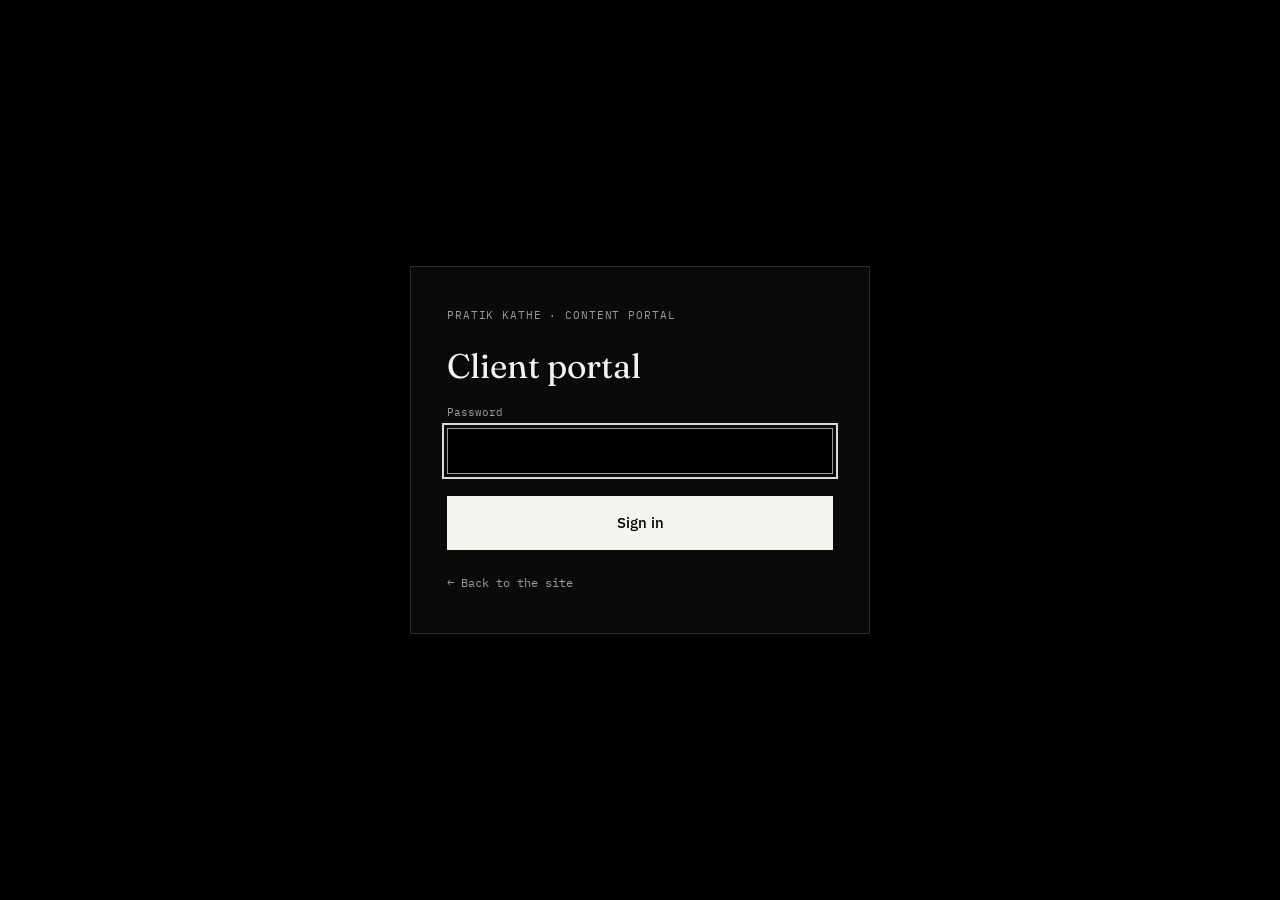
<file: admin.html>
<!doctype html>
<html lang="en">
<head>
<meta charset="utf-8">
<meta name="viewport" content="width=device-width, initial-scale=1">
<title>Client portal — Pratik Kathe</title>
<meta name="description" content="Content portal for the Pratik Kathe portfolio site — edit copy, sections and case studies.">
<meta name="robots" content="noindex">
<link rel="icon" href="assets/img/favicon.svg" type="image/svg+xml">
<link rel="preconnect" href="https://fonts.googleapis.com">
<link rel="preconnect" href="https://fonts.gstatic.com" crossorigin>
<link href="https://fonts.googleapis.com/css2?family=Fraunces:opsz,wght@9..144,400;9..144,600&family=IBM+Plex+Mono:wght@400;500&family=IBM+Plex+Sans:wght@400;500&display=swap" rel="stylesheet">
<link rel="stylesheet" href="assets/css/style.css">
<link rel="stylesheet" href="assets/css/admin.css">
</head>
<body class="adm-body">
  <a class="skip-link" href="#main-content">Skip to content</a>

  <!-- ================= LOGIN GATE =================
       <main> here (not a div) so the logged-out gate still exposes a main
       landmark; admin.js hides one view while the other is shown, so only
       one <main> is ever visible (valid HTML). -->
  <main class="adm-login" id="login-view">
    <form class="adm-login__card" id="login-form" autocomplete="off">
      <p class="adm-kicker">PRATIK KATHE · CONTENT PORTAL</p>
      <h1 class="adm-login__title">Client portal</h1>
      <label class="adm-f">
        <span>Password</span>
        <input type="password" id="login-pw" autofocus autocomplete="current-password" aria-describedby="login-err">
      </label>
      <button class="btn btn--solid adm-login__btn" type="submit">Sign in</button>
      <p class="adm-err" id="login-err" role="alert" hidden></p>
      <a class="adm-back" href="index.html">← Back to the site</a>
    </form>
    <script>
      /* Fallback login handler — survives even if assets/js/admin.js fails to
         load or throws. admin.js marks the form data-live="1" when it attaches
         its own handler; until then (or forever, if admin.js never runs) this
         one drives the gate so a click can never silently do a native reload. */
      (function () {
        var form = document.getElementById("login-form");
        if (!form) return;
        function show(m) {
          var e = document.getElementById("login-err");
          if (e) { e.textContent = m; e.hidden = false; }
        }
        form.addEventListener("submit", function (ev) {
          if (form.getAttribute("data-live") === "1") return; // admin.js owns it
          ev.preventDefault();
          try {
            var s = window.Portfolio && window.Portfolio.Store;
            if (!s || typeof s.login !== "function") {
              show("Portal scripts didn't load — hard-refresh this tab (Cmd+Shift+R).");
              return;
            }
            var fbtn = form.querySelector('button[type="submit"]');
            if (fbtn) { fbtn.disabled = true; fbtn.textContent = "Checking…"; }
            function fsettle() {
              if (fbtn) { fbtn.disabled = false; fbtn.textContent = "Sign in"; }
            }
            s.login(document.getElementById("login-pw").value).then(function (ok) {
              fsettle();
              if (ok) {
                if (window.__admShowApp) window.__admShowApp();
                else location.reload();
              } else show("Wrong password.");
            }).catch(function (e2) {
              fsettle();
              show((e2 && e2.message) || "Login failed.");
            });
          } catch (e3) { show("Login error: " + (e3 && e3.message)); }
        });
      })();
    </script>
  </main>

  <!-- ================= APP ================= -->
  <div class="adm-app" id="app-view" hidden>
    <header class="adm-top">
      <a class="adm-top__brand" href="index.html">← View site</a>
      <div class="adm-tabs" id="tabs" role="tablist" aria-label="Portal sections">
        <button type="button" class="adm-tab is-on" id="tab-studies" role="tab" aria-selected="true" aria-controls="pane-studies" data-tab="studies">Case studies</button>
        <button type="button" class="adm-tab" id="tab-site" role="tab" aria-selected="false" aria-controls="pane-site" data-tab="site" tabindex="-1">Site</button>
        <button type="button" class="adm-tab" id="tab-settings" role="tab" aria-selected="false" aria-controls="pane-settings" data-tab="settings" tabindex="-1">Settings</button>
      </div>
      <button type="button" class="adm-ghost" id="logout-btn">Log out</button>
    </header>

    <main class="adm-main" id="main-content" tabindex="-1">
      <h1 class="sr-only">Content portal</h1>

      <!-- ---- Case studies ---- -->
      <section class="adm-pane" id="pane-studies" role="tabpanel" aria-labelledby="tab-studies" tabindex="0">
        <div class="adm-pane__bar">
          <div>
            <h2 class="adm-h">Case studies</h2>
            <p class="adm-sub">Add, edit, duplicate, reorder or delete. Order drives the card list and the “Next: …” link.</p>
          </div>
          <button type="button" class="btn btn--solid btn--sm" id="add-study">+ New case study</button>
        </div>
        <div class="adm-study-list" id="study-list"></div>
        <div class="adm-editor" id="study-editor" hidden></div>
      </section>

      <!-- ---- Site ---- -->
      <section class="adm-pane" id="pane-site" role="tabpanel" aria-labelledby="tab-site" tabindex="0" hidden>
        <div class="adm-pane__bar">
          <div>
            <h2 class="adm-h">Site content</h2>
            <p class="adm-sub">Hero, stats, about, skills, experience, education, hobby and contact — every word on the home and work pages.</p>
          </div>
        </div>
        <div class="adm-editor" id="site-editor"></div>
      </section>

      <!-- ---- Settings ---- -->
      <section class="adm-pane" id="pane-settings" role="tabpanel" aria-labelledby="tab-settings" tabindex="0" hidden>
        <div class="adm-pane__bar">
          <div>
            <h2 class="adm-h">Settings</h2>
            <p class="adm-sub">Export a backup, import one, reset to the original content, or change the password.</p>
          </div>
        </div>

        <div class="adm-grid-2">
          <div class="adm-card">
            <h3 class="adm-card__h">Export</h3>
            <p class="adm-sub">Download the whole site content as JSON, or copy it.</p>
            <textarea class="adm-mono adm-export" id="export-out" readonly rows="8" aria-label="Site content as JSON"></textarea>
            <div class="adm-row">
              <button type="button" class="btn btn--solid btn--sm" id="export-download">Download .json</button>
              <button type="button" class="btn btn--outline btn--sm" id="export-copy">Copy</button>
            </div>
          </div>

          <div class="adm-card">
            <h3 class="adm-card__h">Import</h3>
            <p class="adm-sub">Replaces all current content in this browser.</p>
            <label class="adm-f">
              <span>JSON file</span>
              <input type="file" id="import-file" accept=".json,application/json">
            </label>
            <label class="adm-f">
              <span>…or paste JSON</span>
              <textarea class="adm-mono" id="import-text" rows="5" placeholder='{"version":1, …}'></textarea>
            </label>
            <div class="adm-row">
              <button type="button" class="btn btn--solid btn--sm" id="import-btn">Import</button>
              <button type="button" class="btn btn--outline btn--sm" id="reset-btn">Reset to original</button>
            </div>
            <p class="adm-msg" id="settings-msg" role="status" hidden></p>
          </div>

          <div class="adm-card">
            <h3 class="adm-card__h">Change password</h3>
            <p class="adm-sub">Stored as a salted PBKDF2-SHA256 hash (600k iterations) in this browser.</p>
            <label class="adm-f"><span>Current password</span><input type="password" id="pw-old" autocomplete="current-password"></label>
            <label class="adm-f"><span>New password</span><input type="password" id="pw-new" autocomplete="new-password"></label>
            <label class="adm-f"><span>Repeat new password</span><input type="password" id="pw-new2" autocomplete="new-password"></label>
            <div class="adm-row">
              <button type="button" class="btn btn--solid btn--sm" id="pw-btn">Update password</button>
            </div>
            <p class="adm-msg" id="pw-msg" role="status" hidden></p>
          </div>
        </div>
      </section>

    </main>
  </div>

  <div class="adm-toast" id="toast" role="status" hidden></div>

  <script src="assets/js/seed.js"></script>
  <script src="assets/js/store.js"></script>
  <script src="assets/js/ui.js"></script>
  <script src="assets/js/admin.js"></script>
</body>
</html>
</file>
<file: assets/css/style.css>
/* ==========================================================================
   Pratik Kathe — Portfolio
   Design system + page styles
   1.  Tokens
   2.  Reset & base
   3.  Utilities & shared components
   4.  Navigation
   5.  Home: hero / stats / about / work / skills / experience / education
   6.  Home: hobby / contact footer
   7.  Work page
   8.  Case study template
   9.  Motion & parallax hooks
   10. Responsive
   ========================================================================== */

/* ---------- 1. Tokens ---------------------------------------------------- */
:root {
  --bg: #000000;
  --panel: #0a0a0a;
  --frame: #050505;

  --fg: #f4f3ef;
  --body: #c9c8c2;
  --body-2: #d6d5d0;
  --muted: #9e9d97;
  --dim: #9c9b95;
  --dimmer: #9c9b95;

  --line: rgba(255, 255, 255, 0.1);
  --line-2: rgba(255, 255, 255, 0.15);
  --line-3: rgba(255, 255, 255, 0.2);
  --line-4: rgba(255, 255, 255, 0.4);

  --wash: rgba(255, 255, 255, 0.035);
  --wash-2: rgba(255, 255, 255, 0.08);

  --solid: #f4f3ef;
  --solid-hover: #dcdbd6;
  --on-solid: #000000;

  --font-serif: "Fraunces", Georgia, serif;
  --font-sans: "IBM Plex Sans", -apple-system, BlinkMacSystemFont, "Segoe UI", sans-serif;
  --font-mono: "IBM Plex Mono", ui-monospace, "SFMono-Regular", monospace;

  --max: 1160px;
  --max-copy: 900px;
  --max-solution: 1100px;
  --pad-x: clamp(20px, 5vw, 40px);

  --ease: cubic-bezier(0.22, 1, 0.36, 1);
  --t-fast: 0.18s;
  --t-slow: 0.6s;
}

/* ---------- 2. Reset & base --------------------------------------------- */
*,
*::before,
*::after { box-sizing: border-box; min-width: 0; }

html { scroll-padding-top: 96px; -webkit-text-size-adjust: 100%; }
@media (prefers-reduced-motion: no-preference) {
  html { scroll-behavior: smooth; }
}

body {
  margin: 0;
  background: var(--bg);
  color: var(--fg);
  font-family: var(--font-sans);
  font-size: 16px;
  line-height: 1.5;
  overflow-x: hidden;
  -webkit-font-smoothing: antialiased;
  -moz-osx-font-smoothing: grayscale;
}

h1, h2, h3, h4 { font-family: var(--font-serif); font-weight: 400; margin: 0; }
p { margin: 0; }
ul, ol { margin: 0; padding: 0; list-style: none; }
img, svg { max-width: 100%; }
img { display: block; }
button { font: inherit; color: inherit; background: none; border: 0; cursor: pointer; }
input, select, textarea { font-family: inherit; font-size: inherit; color: inherit; }

a { color: var(--fg); text-decoration: none; }
a:hover, a:focus-visible { color: var(--muted); text-decoration: underline; text-underline-offset: 4px; }
a:focus-visible, button:focus-visible { outline: 2px solid var(--fg); outline-offset: 3px; }

::selection { background: var(--fg); color: #000; }

[id] { scroll-margin-top: 96px; }

.site { min-height: 100vh; display: flex; flex-direction: column; width: 100%; }

/* Skip link — jumps into view on focus */
.skip-link {
  position: absolute; left: -9999px; top: 0; z-index: 100;
  background: var(--fg); color: var(--on-solid);
  padding: 14px 22px; font-size: 14px; font-weight: 500;
}
.skip-link:focus { left: 16px; top: 16px; }
.skip-link:hover { color: var(--on-solid); text-decoration: none; }

/* ---------- 3. Shared components --------------------------------------- */
.shell { width: 100%; max-width: var(--max); margin: 0 auto; }
.shell--copy { max-width: var(--max-copy); }
.shell--solution { max-width: var(--max-solution); }

.section { width: 100%; padding: clamp(60px, 9vw, 120px) var(--pad-x); border-bottom: 1px solid var(--line); }
.section--tight { padding: clamp(50px, 7.5vw, 100px) var(--pad-x); }
.section--first { border-top: none; }
.section--last { border-bottom: 0; }

.label {
  font-family: var(--font-mono);
  font-size: 12px;
  letter-spacing: 0.04em;
  color: var(--dim);
  margin-bottom: 20px;
}
.label--spaced { margin-bottom: 12px; }

.h2 { font-size: clamp(22px, 2.6vw, 42px); }
.h2--sm { font-size: clamp(18px, 1.74vw, 28px); }
.h2--md { font-size: clamp(18px, 1.98vw, 32px); }

.mono { font-family: var(--font-mono); }

/* Buttons */
.btn {
  display: inline-flex; align-items: center; gap: 10px;
  padding: 16px 28px; font-size: 15px; white-space: nowrap;
  transition: background-color var(--t-fast) ease, border-color var(--t-fast) ease,
              color var(--t-fast) ease, transform var(--t-fast) ease;
}
.btn--solid { background: var(--solid); color: var(--on-solid); font-weight: 500; }
.btn--solid:hover, .btn--solid:focus-visible { background: var(--solid-hover); color: var(--on-solid); text-decoration: underline; }
.btn--outline { border: 1px solid var(--line-4); color: var(--fg); }
.btn--outline:hover, .btn--outline:focus-visible {
  background: var(--wash-2); border-color: rgba(255, 255, 255, 0.7); color: var(--fg); text-decoration: underline;
}
.btn--sm { padding: 13px 20px; font-size: 14px; }
.btn--nav { padding: 10px 18px; font-size: 13px; font-family: var(--font-mono); }

/* Arrow motion on hover */
.cta-arrow { display: inline-block; transition: transform 0.2s ease; }
a:hover .cta-arrow, a:focus-visible .cta-arrow { transform: translateX(3px); }
.cta-arrow--left, .cta-arrow--down { display: inline-block; transition: transform 0.2s ease; }
a:hover .cta-arrow--left, a:focus-visible .cta-arrow--left { transform: translateX(-3px); }
a:hover .cta-arrow--down, a:focus-visible .cta-arrow--down { transform: translateY(3px); }
.cta-arrow--ext { display: inline-block; transition: transform 0.2s ease; }
a:hover .cta-arrow--ext, a:focus-visible .cta-arrow--ext { transform: translate(3px, -3px); }

/* Chip / meta tags */
.chip {
  display: inline-block;
  font-family: var(--font-mono); font-size: 12px; color: var(--dim);
  border: 1px solid var(--line-3); padding: 5px 10px;
}
.meta-text { font-family: var(--font-mono); font-size: 12px; color: var(--dim); }

/* Definition grid (about details, case meta) */
.meta-grid { display: grid; grid-template-columns: repeat(auto-fit, minmax(150px, 1fr)); gap: 24px; }
.meta-grid__label { font-family: var(--font-mono); font-size: 12px; color: var(--dim); margin-bottom: 8px; }
.meta-grid__value { font-size: 15px; }

/* ---------- 4. Navigation ------------------------------------------------ */
.site-header {
  position: sticky; top: 0; z-index: 20; width: 100%;
  background: rgba(0, 0, 0, 0.88);
  backdrop-filter: blur(10px);
  -webkit-backdrop-filter: blur(10px);
  border-bottom: 1px solid var(--line);
}
.site-nav {
  max-width: var(--max); margin: 0 auto;
  padding: 22px var(--pad-x);
  display: flex; flex-wrap: wrap; row-gap: 10px; align-items: center; justify-content: space-between;
}
/* Brand mark: quiet-luxury treatment — minimal sans, uppercase,
   wide tracking, optical indent to balance the trailing letter-space. */
.site-nav__brand {
  font-family: var(--font-sans); font-style: normal;
  font-weight: 400;
  text-transform: uppercase;
  font-size: clamp(13.5px, 1.05vw, 15.5px);
  letter-spacing: 0.28em;
  text-indent: 0.28em;
  color: var(--fg);
}
.site-nav__brand:hover { color: var(--fg); text-decoration: none; }
.site-nav__brand:active { color: var(--body); }
.site-nav__links { display: flex; flex-wrap: wrap; row-gap: 8px; gap: 24px; align-items: center; font-family: var(--font-mono); font-size: 13px; color: var(--muted); }
.site-nav__link { color: inherit; padding: 10px 6px; transition: color var(--t-fast) ease; }
.site-nav__link:hover { color: var(--fg); }
.site-nav__link[aria-current="page"] { color: var(--fg); text-decoration: underline; text-underline-offset: 4px; }
.site-nav__link--btn { color: var(--fg); border: 1px solid var(--line-4); padding: 10px 18px; }

/* ---------- 5. Home ------------------------------------------------------ */
.hero { position: relative; overflow: hidden; width: 100%; padding: clamp(36px, 5vw, 72px) var(--pad-x) clamp(50px, 7.5vw, 100px); border-bottom: 1px solid var(--line); }
.hero__inner { position: relative; }
.hero__deco { position: absolute; top: 0; right: 0; width: 50%; height: 100%; overflow: hidden; pointer-events: none; }
.hero__deco img { width: 100%; height: 100%; object-fit: cover; object-position: center; }
.hero__eyebrow { font-family: var(--font-mono); font-size: 13px; color: var(--muted); letter-spacing: 0.02em; margin-bottom: 28px; }
.hero__title { font-size: clamp(36px, 7.5vw, 96px); line-height: 1.05; letter-spacing: -0.02em; max-width: 900px; }
.hero__subtitle { max-width: 640px; margin-top: 36px; font-size: 19px; line-height: 1.6; color: var(--body); }
.hero__actions { display: flex; gap: 16px; margin-top: 48px; flex-wrap: wrap; }

/* Credibility strip */
.stats { width: 100%; border-bottom: 1px solid var(--line); }
.stats__grid { max-width: var(--max); margin: 0 auto; padding: 36px var(--pad-x); display: grid; grid-template-columns: repeat(auto-fit, minmax(150px, 1fr)); gap: 24px; }
.stats__value { font-family: var(--font-serif); font-size: clamp(18px, 2.11vw, 34px); }
.stats__label { font-size: 13px; color: var(--muted); margin-top: 6px; }

/* About */
.about__grid { display: grid; grid-template-columns: 420px 1fr; gap: 80px; align-items: start; }
.about__frame { padding: 18px; border: 1px solid var(--line-2); background: var(--frame); overflow: hidden; }
.about__photo { width: 100%; aspect-ratio: 0.74; height: auto; object-fit: cover; object-position: center; filter: grayscale(1) contrast(1.08); }
.about__heading { margin-bottom: 32px; }
.about__copy { font-size: 18px; line-height: 1.75; color: var(--body-2); max-width: 620px; }
.about__copy + .about__copy { margin-top: 20px; }
.about__details { margin-top: 44px; padding-top: 28px; border-top: 1px solid var(--line); max-width: 620px; display: grid; grid-template-columns: repeat(auto-fit, minmax(220px, 1fr)); gap: 20px; }

/* Section header with side CTA */
.section-head { display: flex; justify-content: space-between; align-items: flex-end; gap: 24px; flex-wrap: wrap; margin-bottom: 64px; }
.section-head__text { max-width: 620px; }
.section-head__heading { margin-bottom: 20px; }
.section-head__intro { font-size: 17px; line-height: 1.7; color: var(--body); }

/* Case study list (shared by home + work) */
.card-list { display: flex; flex-direction: column; gap: 1px; background: var(--line); border-top: 1px solid var(--line); border-bottom: 1px solid var(--line); }
.card { background: var(--bg); }
.card__link { display: block; padding: 48px 8px; transition: background-color var(--t-fast) ease, transform var(--t-fast) ease; }
.card__link:hover, .card__link:focus-visible { background: var(--wash); color: var(--fg); text-decoration: none; transform: translateY(-3px); }
.card__head { display: grid; grid-template-columns: 1fr auto; gap: 24px; align-items: start; }
.card__meta { display: flex; gap: 16px; align-items: center; flex-wrap: wrap; margin-bottom: 18px; }
.card__title { font-size: clamp(18px, 1.86vw, 30px); line-height: 1.25; max-width: 720px; margin-bottom: 14px; }
.card__by { font-size: 15px; color: var(--dim); margin-bottom: 10px; }
.card__blurb { font-size: 17px; line-height: 1.6; color: var(--body); max-width: 640px; }
.card__cta { display: flex; align-items: center; gap: 10px; margin-top: 4px; border: 1px solid var(--line-4); padding: 13px 20px; font-size: 14px; white-space: nowrap; transition: background-color var(--t-fast) ease, border-color var(--t-fast) ease; }
.card__link:hover .card__cta, .card__link:focus-visible .card__cta { background: var(--wash-2); border-color: rgba(255, 255, 255, 0.7); text-decoration: underline; text-underline-offset: 4px; }

/* Skills */
.skills__grid { display: grid; grid-template-columns: repeat(auto-fit, minmax(150px, 1fr)); gap: 40px; }
.skills__group-title { font-family: var(--font-mono); font-size: 12px; font-weight: 500; color: var(--dim); margin-bottom: 20px; }
.skills__list { display: flex; flex-direction: column; gap: 12px; font-size: 15px; color: var(--body-2); }

/* Experience */
.exp__list { display: flex; flex-direction: column; }
.exp__item { display: grid; grid-template-columns: 200px 1fr; gap: 40px; padding: 28px 0; border-top: 1px solid var(--line); }
.exp__item:last-child { border-bottom: 1px solid var(--line); }
.exp__period { font-family: var(--font-mono); font-size: 13px; color: var(--dim); }
.exp__role { font-size: 19px; }
.exp__org { font-size: 15px; color: var(--muted); margin-top: 4px; }

/* Education + certifications */
.resume__grid { display: grid; grid-template-columns: 1fr 1fr; gap: 80px; }
.resume__list { display: flex; flex-direction: column; gap: 28px; }
.resume__item-line1 { font-size: 16px; }
.resume__item-line2 { font-size: 14px; color: var(--muted); margin-top: 6px; }
.resume__item-line3 { font-family: var(--font-mono); font-size: 12px; color: var(--dim); margin-top: 6px; }

/* ---------- 6. Hobby + contact footer ----------------------------------- */
/* Home section rhythm — mirrors the original artboard's per-section spacing */
.section-title { margin-bottom: 56px; }
.section--work { padding-bottom: clamp(30px, 4.5vw, 60px); border-bottom: 0; }
.section--work .section-head__heading { margin-bottom: 20px; }
.resume__heading { margin-bottom: 32px; }

.hobby__grid { display: grid; grid-template-columns: minmax(0, 1.15fr) minmax(0, 1fr); gap: 56px; align-items: center; }
.hobby__heading { font-size: clamp(20px, 2.36vw, 38px); line-height: 1.2; margin-bottom: 20px; max-width: 480px; }
.hobby__body { font-size: 17px; line-height: 1.75; color: var(--body); max-width: 480px; }
.hobby__media { width: 100%; aspect-ratio: 16 / 10; display: flex; align-items: center; justify-content: center; overflow: hidden; }
.hobby__photo { width: 100%; height: 100%; object-fit: contain; object-position: center; filter: grayscale(1) contrast(1.08); }

.contact { width: 100%; margin-top: auto; padding: clamp(60px, 9vw, 120px) var(--pad-x) clamp(30px, 4.5vw, 60px); border-top: 1px solid var(--line); }
.contact__heading { font-size: clamp(27px, 3.22vw, 52px); line-height: 1.15; max-width: 700px; }
.contact__text { font-size: 16px; color: var(--muted); margin-top: 20px; max-width: 560px; }
.contact__actions { display: flex; gap: 16px; margin-top: 32px; flex-wrap: wrap; }
.contact__bottom { display: flex; justify-content: space-between; align-items: center; gap: 12px; flex-wrap: wrap; margin-top: 100px; padding-top: 28px; border-top: 1px solid var(--line); font-family: var(--font-mono); font-size: 12px; color: var(--dim); }
.contact__bottom a { color: var(--dim); padding: 10px 6px; display: inline-block; }
.contact__bottom a:hover { color: var(--fg); }

/* ---------- 7. Work page ------------------------------------------------- */
.page-head { width: 100%; padding: clamp(50px, 7.5vw, 100px) var(--pad-x) clamp(35px, 5.25vw, 70px); border-bottom: 1px solid var(--line); }
.page-head__back { display: inline-flex; align-items: center; gap: 10px; font-family: var(--font-mono); font-size: 13px; color: var(--muted); padding: 8px 6px; margin-bottom: 32px; }
.page-head__title { font-size: clamp(33px, 3.97vw, 64px); line-height: 1.08; letter-spacing: -0.01em; max-width: 780px; }
.page-head__intro { max-width: 640px; margin-top: 24px; font-size: 18px; line-height: 1.65; color: var(--body); }

.work-list-section { width: 100%; padding: clamp(30px, 4.5vw, 60px) var(--pad-x) clamp(60px, 9vw, 120px); }

.site-footer-bar { width: 100%; margin-top: auto; padding: clamp(30px, 4.5vw, 60px) var(--pad-x); border-top: 1px solid var(--line); }
.site-footer-bar__inner { max-width: var(--max); margin: 0 auto; display: flex; justify-content: space-between; align-items: center; gap: 16px; flex-wrap: wrap; font-family: var(--font-mono); font-size: 12px; color: var(--dim); }
.site-footer-bar__inner a { color: var(--dim); padding: 10px 6px; display: inline-block; }
.site-footer-bar__inner a:hover { color: var(--fg); }

/* ---------- 8. Case study template -------------------------------------- */
.cs-hero { width: 100%; padding: clamp(50px, 7.5vw, 100px) var(--pad-x) clamp(30px, 4.5vw, 60px); border-bottom: 1px solid var(--line); }
.cs-hero__meta { display: flex; gap: 16px; align-items: center; flex-wrap: wrap; margin-bottom: 28px; }
.cs-hero__title { font-size: clamp(29px, 3.47vw, 56px); line-height: 1.12; letter-spacing: -0.01em; }
.cs-hero__summary { max-width: 680px; margin-top: 28px; font-size: 19px; line-height: 1.65; color: var(--body); }

.cs-meta { width: 100%; padding: clamp(20px, 5vw, 40px) var(--pad-x); border-bottom: 1px solid var(--line); }

.cs-outcomes { width: 100%; padding: clamp(30px, 4.5vw, 60px) var(--pad-x); border-bottom: 1px solid var(--line); }
.cs-outcomes__heading { font-family: var(--font-mono); font-size: 15px; font-weight: 500; color: var(--dim); margin-bottom: 28px; }
.cs-outcomes__grid { display: grid; grid-template-columns: repeat(auto-fit, minmax(240px, 1fr)); gap: 32px; }
.cs-outcomes__item { border-left: 1px solid var(--line-3); padding-left: 20px; }
.cs-outcomes__value { font-family: var(--font-serif); font-size: clamp(21px, 2.48vw, 40px); }
.cs-outcomes__label { font-size: 14px; color: var(--muted); margin-top: 8px; }
.cs-outcomes__note { font-family: var(--font-serif); font-style: italic; font-size: 15px; color: var(--dim); margin-top: 32px; }

/* "It's live" — case-study.js liveSection(). The one section a reader can act
   on instead of only read, so it panels itself off from the plain copy either
   side of it. Square-cornered, like the rest of the site; the dot is
   decorative (the words carry it) and it never animates, so it can't pull
   focus or mask a change of state. */
.cs-live { width: 100%; padding: clamp(30px, 4.5vw, 60px) var(--pad-x); border-bottom: 1px solid var(--line); }
.cs-live__panel { background: var(--panel); border: 1px solid var(--line-2); padding: clamp(26px, 3.4vw, 40px); }
.cs-live__label { display: flex; align-items: center; gap: 10px; margin-bottom: 16px; }
.cs-live__dot { width: 8px; height: 8px; flex: none; background: var(--fg); }
.cs-live__heading { font-size: clamp(18px, 1.49vw, 24px); line-height: 1.55; max-width: 720px; }
.cs-live__body { font-size: 17px; line-height: 1.75; color: var(--body); max-width: 660px; margin-top: 20px; }
.cs-live__links { display: flex; flex-wrap: wrap; gap: 14px 28px; margin: 28px 0 0; padding: 0; list-style: none; }
.cs-live__link { display: flex; flex-wrap: wrap; align-items: baseline; gap: 12px; }
.cs-live__note { font-family: var(--font-mono); font-size: 12px; letter-spacing: 0.04em; color: var(--muted); }

.cs-context { width: 100%; padding: clamp(45px, 6.75vw, 90px) var(--pad-x); }
.cs-context__heading { font-size: clamp(18px, 1.49vw, 24px); line-height: 1.55; max-width: 760px; }
.cs-context__body { font-size: 17px; line-height: 1.75; color: var(--body); max-width: 640px; margin-top: 28px; }
.cs-context--flush { padding-top: 0; }
.cs-context__body--bare { margin-top: 0; max-width: 640px; }

/* Feature walkthrough row — copy on one side, portrait panel screenshot on the
   other. case-study.js featureSection() pairs a `text` block with the .cs-panel
   screenshot that immediately follows it, so a feature is one row instead of a
   text section stacked on an image section. Rows alternate sides
   (.cs-feature--flip) so the walkthrough zig-zags rather than tracking one
   column. Falls back to the stacked flow below 840px, where the copy column
   would get too narrow to read. */
.cs-feature__grid {
  display: grid;
  grid-template-columns: minmax(0, 1fr) minmax(0, 360px);
  gap: clamp(24px, 3.5vw, 56px);
  /* Centred, not top-aligned: the screenshot is always taller than its caption
     block, so top-aligning left a ~420px void under the copy on every row. */
  align-items: center;
}
.cs-feature__copy,
.cs-feature__media { min-width: 0; }
/* 360px keeps the panel legible without dominating the row. On a flipped row
   the media is pulled onto the first track, so the column widths swap with it
   and the copy keeps the flexible measure. */
.cs-feature--flip .cs-feature__grid {
  grid-template-columns: minmax(0, 360px) minmax(0, 1fr);
}
.cs-feature--flip .cs-feature__media { order: -1; }
/* A plain `image` block is a wide landscape shot (a 2880px DevTools pane, a
   3200px diagram), not a portrait panel, so it takes the wide track. The old
   fixed 560px capped a 1440px screenshot at ~0.175x no matter how wide the
   window got; the track is a share of the row instead, so the screenshot grows
   with the viewport (up to 800px). The 60% share stops short of crowding the
   copy, and the 300px floor on the copy column binds only on narrow shells —
   it gives up a little image width there (436px instead of 460px) so body text
   never drops below ~35 characters a line. Neither is active on a wide
   viewport, where a 1160px shell resolves to a 696px screenshot beside a
   414px measure. */
.cs-feature--wide .cs-feature__grid {
  grid-template-columns: minmax(300px, 1fr) minmax(0, min(60%, 800px));
}
.cs-feature--wide.cs-feature--flip .cs-feature__grid {
  grid-template-columns: minmax(0, min(60%, 800px)) minmax(300px, 1fr);
}
/* Both selectors are listed: .cs-feature--flip .cs-feature__grid is more
   specific than .cs-feature__grid, so it would otherwise win inside the query
   and leave flipped rows in two columns at 400px. The --wide pair is listed
   again for the same reason — it is more specific than both. */
@media (max-width: 840px) {
  .cs-feature__grid,
  .cs-feature--flip .cs-feature__grid,
  .cs-feature--wide .cs-feature__grid,
  .cs-feature--wide.cs-feature--flip .cs-feature__grid { grid-template-columns: 1fr; gap: 32px; }
  .cs-feature--flip .cs-feature__media { order: 0; }
}

.cs-solution { width: 100%; padding: 0 var(--pad-x) clamp(50px, 7.5vw, 100px); border-bottom: 1px solid var(--line); }
.cs-solution__heading { margin-bottom: 16px; }
.cs-solution__intro { font-size: 16px; line-height: 1.7; color: var(--muted); max-width: 640px; margin-bottom: 44px; }
.cs-solution__grid { display: grid; grid-template-columns: repeat(auto-fit, minmax(240px, 1fr)); gap: 24px; }
.cs-figure { margin: 0; }
.cs-figure > svg { display: block; width: 100%; height: auto; }
.cs-figure__art { display: block; width: 100%; height: auto; background: var(--panel); border: 1px solid var(--line-2); }
.cs-figure__art img { width: 100%; height: auto; }
.cs-figure__caption { font-size: 14px; color: var(--muted); margin-top: 14px; line-height: 1.5; }

.cs-decisions { width: 100%; padding: clamp(45px, 6.75vw, 90px) var(--pad-x) clamp(50px, 7.5vw, 100px); }
.cs-decisions__heading { margin-bottom: 44px; }
.cs-story { padding: 36px 0; border-top: 1px solid var(--line); }
.cs-story:last-child { border-bottom: 1px solid var(--line); }
.cs-story__title { font-size: clamp(18px, 1.36vw, 22px); margin-bottom: 10px; }
.cs-story__lead { font-size: 15px; font-style: italic; color: var(--body); margin-bottom: 20px; line-height: 1.6; }
.cs-story__line { font-size: 15px; line-height: 1.7; color: var(--body-2); }
.cs-story__line + .cs-story__line { margin-top: 12px; }
.cs-story__line strong { color: var(--fg); font-weight: 600; }

.cs-next { width: 100%; padding: 0 var(--pad-x) clamp(45px, 6.75vw, 90px); }
.cs-next__body { font-size: 17px; line-height: 1.75; color: var(--body); max-width: 640px; }
.cs-reflection { width: 100%; padding: 0 var(--pad-x) clamp(50px, 7.5vw, 100px); }
.cs-reflection__body { font-size: 17px; line-height: 1.75; color: var(--body); max-width: 640px; }

.cs-footer { width: 100%; margin-top: auto; padding: clamp(24px, 3.6vw, 48px) var(--pad-x); border-top: 1px solid var(--line); }
.cs-footer__question { font-size: 15px; color: var(--muted); margin-bottom: 28px; }
.cs-footer__question a { color: var(--fg); text-decoration: underline; text-underline-offset: 4px; }
.cs-footer__question a:hover { color: var(--muted); }
.cs-footer__nav { display: flex; justify-content: space-between; align-items: center; gap: 16px; flex-wrap: wrap; }
.cs-footer__all { font-family: var(--font-mono); font-size: 13px; color: var(--muted); padding: 10px 6px; display: inline-block; }

/* Block sections (portal builder): image / video / Figma / quote / list / raw */
.cs-media { width: 100%; padding: clamp(30px, 4.5vw, 60px) var(--pad-x); }
.cs-media--embed { padding-top: clamp(35px, 5.25vw, 70px); }
.cs-media__figure { margin: 0; }

/* Standalone shots that support a full-bleed row shouldn't — evidence that
   sits under a decision story reads better at the same width a folded step's
   media gets, so it keeps the shell rhythm instead of going edge to edge. */
.cs-media--medium .cs-media__figure { width: 58%; margin: 0 auto; }
/* No background, border or shadow on case-study shots: the exports are
   cropped to their true panel bounds and are fully opaque, so the image is
   the image — nothing is drawn around it. */
.cs-media__img {
  display: block; width: 100%; height: auto;
}
.cs-media__caption { font-size: 14px; color: var(--muted); margin-top: 14px; line-height: 1.5; }
.cs-media--full { padding: clamp(30px, 4.5vw, 60px) 0; }
.cs-media--full .shell { padding: 0 var(--pad-x); }

/* Tall portrait screenshots (a plugin panel is 800×1360): capped so one
   doesn't stretch to the full column and swallow the page. */
.cs-panel { max-width: 500px; margin: 0 auto; }

.cs-embed {
  position: relative; width: 100%; aspect-ratio: 16 / 9;
  background: #050505; border: 1px solid var(--line-2); overflow: hidden;
}
.cs-embed iframe { position: absolute; inset: 0; width: 100%; height: 100%; border: 0; }
.cs-embed--figma { aspect-ratio: 16 / 10; background: #1e1e1e; }
.cs-embed__file {
  display: block; width: 100%; max-height: 72vh;
  background: #000; border: 1px solid var(--line-2);
}
.cs-embed__link { margin-top: 16px; font-family: var(--font-mono); font-size: 13px; }
.cs-cta { margin-top: 26px; }
.cs-embed__link a { color: var(--muted); text-decoration: underline; text-underline-offset: 4px; }
.cs-embed__link a:hover { color: var(--fg); }

.cs-quote { width: 100%; padding: clamp(45px, 6.75vw, 90px) var(--pad-x); }
.cs-quote__text {
  font-family: var(--font-serif); font-style: italic;
  font-size: clamp(21px, 2.2vw, 32px); line-height: 1.45;
  border-left: 1px solid var(--line-3); padding-left: clamp(20px, 2.5vw, 36px);
}
.cs-quote__by {
  display: block; margin-top: 20px; margin-left: clamp(20px, 2.5vw, 36px);
  font-family: var(--font-mono); font-size: 13px; font-style: normal; color: var(--muted);
}

.cs-list { width: 100%; padding: clamp(45px, 6.75vw, 90px) var(--pad-x); }
.cs-list__heading { font-size: clamp(18px, 1.49vw, 24px); line-height: 1.55; max-width: 760px; margin-bottom: 24px; }
.cs-list__items { list-style: none; }
.cs-list__items li {
  position: relative; padding-left: 28px;
  font-size: 17px; line-height: 1.75; color: var(--body); max-width: 640px;
}
.cs-list__items li + li { margin-top: 12px; }
.cs-list__items li::before { content: "—"; position: absolute; left: 0; color: var(--muted); }

.cs-html { width: 100%; padding: clamp(30px, 4.5vw, 60px) var(--pad-x); }

/* Reserved slots for case-study UI screens not uploaded yet (seed.js
   pending()/pendingPair()). Replace the block with an `image` block. */
.cs-pending { margin: 0; }
/* Two-shot pairs sit side by side under their copy, so the floor stays low
   enough for two to fit on a narrow shell: 766px gives two 371px shots, and a
   wide shell gives two 568px shots. Raising it past ~371 would push the second
   shot onto its own row and turn the pair back into a stack. */
.cs-pending__grid { display: grid; grid-template-columns: repeat(auto-fit, minmax(min(340px, 100%), 1fr)); gap: 24px; }
/* The 3-up iteration archive keeps a higher floor: two columns where they fit
   (568px each on a wide shell), one full-width column below that, so three
   full-page captures never shrink into thumbnails. */
.cs-grid { display: grid; grid-template-columns: repeat(auto-fit, minmax(min(400px, 100%), 1fr)); gap: 24px; }
.cs-grid--2 { grid-template-columns: repeat(auto-fit, minmax(min(430px, 100%), 1fr)); }
.cs-pending__box {
  display: flex; flex-direction: column; align-items: center; justify-content: center; gap: 10px;
  min-height: clamp(200px, 24vw, 300px); padding: 32px 20px; text-align: center;
  background: var(--panel); border: 1px dashed var(--line-3);
}
.cs-pending__label { font-family: var(--font-mono); font-size: 13px; line-height: 1.5; color: var(--body); }
.cs-pending__meta { font-family: var(--font-mono); font-size: 12px; color: var(--dim); }

/* Competitive matrix (compTable() in seed.js). Five columns can't fit the
   640px copy measure, so the table scrolls horizontally inside a labelled,
   focusable region — a keyboard user can reach and scroll it (WCAG 2.1.1) —
   with `scope` tying every cell back to its header (1.3.1). */
.cs-table-wrap { overflow-x: auto; }
.cs-table-wrap:focus-visible { outline: 2px solid var(--fg); outline-offset: 4px; }
.cs-table { width: 100%; min-width: 780px; border-collapse: collapse; font-size: 14px; }
.cs-table caption {
  text-align: left; font-family: var(--font-mono); font-size: 12px;
  color: var(--dim); padding-bottom: 16px;
}
.cs-table th, .cs-table td {
  text-align: left; vertical-align: top; padding: 14px 18px;
  border-top: 1px solid var(--line); line-height: 1.6;
}
.cs-table thead th {
  font-family: var(--font-mono); font-size: 11px; font-weight: 500;
  letter-spacing: 0.04em; color: var(--dim); border-top: 0;
}
.cs-table tbody th { font-weight: 500; color: var(--fg); white-space: nowrap; }
.cs-table tbody td { color: var(--body); }
/* The last row names this study — mark it without leaning on colour alone. */
.cs-table tbody tr:last-child th,
.cs-table tbody tr:last-child td { background: var(--wash); }

/* Not-found state */
.not-found { max-width: var(--max-copy); margin: 0 auto; padding: clamp(60px, 9vw, 120px) var(--pad-x); }
.not-found__title { font-size: clamp(27px, 3.22vw, 52px); margin-bottom: 20px; }
.not-found__text { color: var(--muted); margin-bottom: 32px; }

/* ---------- 9. Motion hooks --------------------------------------------- */
/* Initial states applied only when JS is available (class added in <head>) */
.js [data-hero] { opacity: 0; transform: translateY(14px); }
.js [data-reveal] { opacity: 0; transform: translateY(18px); }
[data-parallax] { will-change: transform; }

/* Fade-in fallback when Motion is unavailable */
@keyframes pageFade { from { opacity: 0; } to { opacity: 1; } }
.page-in { animation: pageFade 0.35s ease both; }

@media (prefers-reduced-motion: reduce) {
  .js [data-hero], .js [data-reveal] { opacity: 1; transform: none; }
  [data-parallax] { transform: none !important; }
  *, *::before, *::after {
    animation-duration: 0.01ms !important;
    animation-iteration-count: 1 !important;
    transition-duration: 0.01ms !important;
    transition-delay: 0s !important;
    animation-delay: 0s !important;
    scroll-behavior: auto !important;
  }
}

/* ---------- 10. Responsive ---------------------------------------------- */
@media (max-width: 860px) {
  .about__grid { grid-template-columns: 1fr; gap: 40px; }
  /* Stacked layout: the portrait drops the desktop 420px track and runs the
     full content width, so it scales with the viewport instead of capping. */
  .about__frame { max-width: none; width: 100%; }
  .hobby__grid { grid-template-columns: 1fr; }
  .hobby__media { aspect-ratio: 16 / 9; }
  .exp__item { grid-template-columns: 1fr; gap: 6px; }
  .resume__grid { grid-template-columns: 1fr; gap: 56px; }
  .card__head { grid-template-columns: 1fr; }
  .card__cta { margin-top: 12px; width: fit-content; }
  .section-head { margin-bottom: 44px; }
}

@media (max-width: 760px) {
  .card__link { padding: 36px 4px; }
}

@media (max-width: 640px) {
  .hero__deco { display: none; }
  .stats__grid { gap: 20px; }
  .contact__bottom { margin-top: 64px; }
}

/* ---------- 11. Card outcome line + How I work --------------------------- */
.card__impact {
  font-family: var(--font-mono);
  font-size: 12.5px;
  color: var(--fg, #f4f3ef);
  letter-spacing: 0.01em;
  margin-top: 16px;
}

.method__grid {
  display: grid;
  grid-template-columns: repeat(auto-fit, minmax(240px, 1fr));
  gap: 48px 40px;
}
.method__item { border-top: 1px solid var(--line); padding-top: 22px; }
.method__num {
  display: block;
  font-family: var(--font-mono);
  font-size: 12px;
  color: var(--dim);
  margin-bottom: 20px;
}
.method__title {
  font-family: var(--font-serif);
  font-weight: 400;
  font-size: clamp(19px, 1.7vw, 24px);
  line-height: 1.3;
  color: var(--fg, #f4f3ef);
  margin-bottom: 12px;
}
.method__body {
  font-size: 15px;
  line-height: 1.65;
  color: var(--muted);
  max-width: 36ch;
}

@media (max-width: 640px) {
  .method__grid { gap: 36px 24px; }
  .method__body { max-width: none; }
}

/* ---------- 12. Guide pass: keyword chips, card thumbnails + metric chips,
                  one-click copy email, case-study closing impact ---------- */
.hero__chips { display: flex; flex-wrap: wrap; gap: 10px; margin-top: 26px; }
.chip--kw {
  font-size: 12.5px;
  color: var(--fg, #f4f3ef);
  border-color: var(--line-4, rgba(255, 255, 255, 0.28));
  background: rgba(255, 255, 255, 0.03);
  padding: 8px 14px;
}

.card__media {
  aspect-ratio: 16 / 10;
  margin-bottom: 26px;
  max-width: 720px;
  overflow: hidden;
  background: #0a0a0a;
  border: 1px solid var(--line-3, rgba(255, 255, 255, 0.15));
}
.card__media img { display: block; width: 100%; height: 100%; object-fit: cover; }
@media (min-width: 900px) {
  .card__link:has(.card__media) {
    display: grid;
    grid-template-columns: minmax(280px, 360px) 1fr;
    gap: 40px;
    align-items: start;
  }
  .card__link:has(.card__media) .card__media { margin-bottom: 0; max-width: none; }
}

.card__metrics {
  display: flex;
  flex-wrap: wrap;
  gap: 14px 32px;
  list-style: none;
  margin-top: 18px;
  padding: 0;
}
.card__metric { display: flex; flex-direction: column; gap: 4px; }
.card__metric-value {
  font-family: var(--font-mono);
  font-size: 17px;
  color: var(--fg, #f4f3ef);
  letter-spacing: 0.01em;
}
.card__metric-label {
  font-family: var(--font-mono);
  font-size: 11.5px;
  color: var(--dim, #9a9993);
}

.btn--copy { cursor: copy; }
.btn--copy.is-copied {
  background: var(--wash-2, rgba(255, 255, 255, 0.08));
  color: var(--fg, #f4f3ef);
  text-decoration: none;
}

.cs-footer__recap {
  margin-bottom: 44px;
  padding-bottom: 36px;
  border-bottom: 1px solid var(--line);
}
.cs-footer__recap-label { margin-bottom: 22px; }
.cs-footer__recap-grid { gap: 24px 48px; }

@media (max-width: 640px) {
  .card__media { margin-bottom: 20px; }
  .card__metrics { gap: 12px 22px; }
  .hero__chips { gap: 8px; }
}

/* ---------- 13. WCAG pass: utilities, focus rings, mobile menu ----------- */
/* Visually hidden but available to assistive tech (live regions, labels). */
.sr-only {
  position: absolute;
  width: 1px; height: 1px;
  padding: 0; margin: -1px;
  overflow: hidden;
  clip: rect(0 0 0 0);
  clip-path: inset(50%);
  white-space: nowrap;
  border: 0;
}

/* High-contrast keyboard focus ring (WCAG 2.4.7 / 1.4.11) on every
   interactive element — inputs/textareas included, which the base
   rule at the top of the file did not cover. */
a:focus-visible, button:focus-visible, input:focus-visible,
textarea:focus-visible, select:focus-visible, [tabindex]:focus-visible,
.card:focus-visible {
  outline: 2px solid rgba(255, 255, 255, 0.85);
  outline-offset: 3px;
}

/* UA-default placeholder grey sits around 4.5:1; pin it to the AA/AAA token. */
::placeholder { color: var(--muted); opacity: 1; }

/* ---- hamburger + menu panel (shown ≤820px; desktop keeps the inline row)
   Markup comes from UI.nav(): brand, [data-nav-toggle], #site-menu links
   carrying --i for the stagger. Open state is body.nav-open (ui.js).
   Motion: bars morph to an X (0.22s), panel lifts in (0.26s), links rise
   in a 40ms-per-item stagger — all instant under prefers-reduced-motion
   via the global override in section 9. --------------------------------- */
.nav-toggle {
  display: none;
  position: relative;
  z-index: 30;
  align-items: center;
  justify-content: center;
  width: 44px; height: 44px;      /* ≥24×24px target (WCAG 2.5.8) */
  margin-right: -10px;            /* optically flush with the pad-x edge */
  padding: 0;
  background: none;
  border: 0;
  cursor: pointer;
}
.nav-toggle__box { position: relative; display: block; width: 24px; height: 16px; }
.nav-toggle__bar {
  position: absolute; left: 0;
  display: block; width: 100%; height: 2px;
  background: var(--fg);
  transition: transform 0.22s var(--ease), opacity 0.16s ease;
}
.nav-toggle__bar:nth-child(1) { top: 0; }
.nav-toggle__bar:nth-child(2) { top: 7px; }
.nav-toggle__bar:nth-child(3) { top: 14px; }
body.nav-open .nav-toggle__bar:nth-child(1) { transform: translateY(7px) rotate(45deg); }
body.nav-open .nav-toggle__bar:nth-child(2) { opacity: 0; transform: scaleX(0.3); }
body.nav-open .nav-toggle__bar:nth-child(3) { transform: translateY(-7px) rotate(-45deg); }

@media (max-width: 820px) {
  /* Header blur would turn the header into the containing block of the
     fixed panel — drop it on mobile and size the panel to the viewport. */
  .site-header { backdrop-filter: none; -webkit-backdrop-filter: none; }
  .site-nav { flex-wrap: nowrap; row-gap: 0; }
  .site-nav__brand { position: relative; z-index: 30; font-size: 13.5px; }
  .nav-toggle { display: inline-flex; }

  .site-nav__links {
    position: fixed;
    top: 0; left: 0;
    width: 100%;
    height: 100vh;
    height: 100dvh;
    z-index: 25;
    display: flex;
    flex-direction: column;
    align-items: flex-start;
    justify-content: center;
    gap: 4px;
    padding: 92px var(--pad-x) 44px;
    overflow-y: auto;
    background: rgba(0, 0, 0, 0.97);
    backdrop-filter: blur(16px);
    -webkit-backdrop-filter: blur(16px);
    /* closed state — visibility also removes the links from the tab order */
    opacity: 0;
    visibility: hidden;
    transform: translateY(-10px);
    transition: opacity 0.2s ease, transform 0.26s var(--ease),
                visibility 0s linear 0.26s;
  }
  body.nav-open .site-nav__links {
    opacity: 1;
    visibility: visible;
    transform: none;
    transition: opacity 0.22s ease, transform 0.3s var(--ease), visibility 0s;
  }

  .site-nav__link {
    display: block;
    width: 100%;
    font-family: var(--font-serif);
    font-weight: 400;
    font-size: clamp(30px, 8.5vw, 40px);
    line-height: 1.16;
    letter-spacing: -0.01em;
    color: var(--fg);
    padding: 5px 0;
    text-decoration: none;
    opacity: 0;
    transform: translateY(14px);
    transition: opacity 0.22s var(--ease), transform 0.26s var(--ease),
                color var(--t-fast) ease;
    transition-delay: 0s; /* closed → links leave together, no stagger lag */
  }
  body.nav-open .site-nav__link {
    opacity: 1;
    transform: none;
    transition-delay: calc(50ms + var(--i, 0) * 40ms); /* staggered rise */
  }
  .site-nav__link:hover { color: var(--fg); }
  .site-nav__link[aria-current="page"] {
    color: var(--fg);
    text-decoration: underline;
    text-underline-offset: 8px;
    text-decoration-thickness: 1px;
  }
  .site-nav__link--btn {
    font-family: var(--font-mono);
    font-size: 13px;
    letter-spacing: 0.04em;
    width: auto;
    margin-top: 24px;
    padding: 13px 24px;
    color: var(--fg);
    border: 1px solid var(--line-4);
  }
}
</file>
<file: assets/css/admin.css>
/* ==========================================================================
   admin.css — client portal (loads after style.css; reuses its tokens)
   1. Login gate
   2. Shell / tabs
   3. Lists (studies, generic repeatable rows)
   4. Editor forms
   5. Settings cards, toast, responsive
   ========================================================================== */

/* Global safety: make the `hidden` attribute actually hide things.
   Author rules such as `.adm-login { display: flex }` outrank the browser's
   built-in `[hidden] { display: none }`, so without this the login screen
   (and tabs, editors, toast…) would stay on screen after being "hidden".
   `!important` is required to beat any later display declaration. */
[hidden] { display: none !important; }

/* ---------- 1. Login ------------------------------------------------------ */
.adm-body { min-height: 100vh; }

.adm-login {
  min-height: 100vh;
  display: flex; align-items: center; justify-content: center;
  padding: 40px 20px;
}
.adm-login__card {
  width: 100%; max-width: 460px;
  background: var(--panel);
  border: 1px solid var(--line-2);
  padding: 40px 36px;
}
.adm-kicker {
  font-family: var(--font-mono); font-size: 11px; letter-spacing: 0.08em;
  color: var(--dim); margin-bottom: 18px;
}
.adm-login__title { font-size: 34px; margin-bottom: 12px; }
.adm-login__btn { width: 100%; justify-content: center; margin-top: 6px; }
.adm-hint { font-family: var(--font-mono); font-size: 11px; color: var(--dimmer); margin-top: 20px; }
.adm-hint code { color: var(--muted); }
.adm-back { display: inline-block; margin-top: 24px; font-family: var(--font-mono); font-size: 12px; color: var(--dim); }
.adm-err { color: #ff8f8f; font-size: 13px; margin-top: 14px; }

/* ---------- 2. Shell / tabs ---------------------------------------------- */
.adm-top {
  position: sticky; top: 0; z-index: 10;
  display: flex; align-items: center; justify-content: space-between; gap: 16px; flex-wrap: wrap;
  padding: 16px clamp(16px, 4vw, 40px);
  background: rgba(0, 0, 0, 0.92);
  backdrop-filter: blur(10px);
  border-bottom: 1px solid var(--line);
}
.adm-top__brand { font-family: var(--font-mono); font-size: 13px; color: var(--muted); padding: 8px 4px; }

.adm-tabs { display: flex; gap: 4px; }
.adm-tab {
  font-family: var(--font-mono); font-size: 13px; color: var(--muted);
  padding: 10px 16px; border: 1px solid transparent;
  transition: color var(--t-fast) ease, border-color var(--t-fast) ease, background-color var(--t-fast) ease;
}
.adm-tab:hover { color: var(--fg); }
.adm-tab.is-on { color: var(--fg); border-color: var(--line-4); background: var(--wash); }

.adm-ghost { font-family: var(--font-mono); font-size: 12px; color: var(--dim); padding: 10px 8px; }
.adm-ghost:hover { color: var(--fg); }

.adm-main { max-width: 1000px; margin: 0 auto; padding: clamp(24px, 4vw, 48px) clamp(16px, 4vw, 40px) 120px; }
.adm-h { font-size: 26px; }
.adm-sub { font-size: 14px; color: var(--muted); margin-top: 8px; line-height: 1.6; }

.adm-pane__bar {
  display: flex; justify-content: space-between; align-items: flex-end; gap: 20px; flex-wrap: wrap;
  margin-bottom: 28px;
}

/* ---------- 3. Study list -------------------------------------------------- */
.adm-study-list { display: flex; flex-direction: column; gap: 1px; background: var(--line); border: 1px solid var(--line); }
.adm-study-row {
  background: var(--bg);
  display: flex; align-items: center; gap: 16px;
  padding: 18px 20px;
}
.adm-study-row__num { font-family: var(--font-mono); font-size: 12px; color: var(--dimmer); width: 22px; }
.adm-study-row__main { flex: 1; min-width: 0; }
.adm-study-row__title { font-family: var(--font-serif); font-size: 17px; }
.adm-study-row__slug { font-family: var(--font-mono); font-size: 11px; color: var(--dim); margin-top: 4px; }
.adm-study-row__acts { display: flex; gap: 6px; flex-wrap: wrap; }

.adm-mini {
  font-family: var(--font-mono); font-size: 12px; color: var(--muted);
  border: 1px solid var(--line-4); padding: 7px 11px;
  transition: color var(--t-fast) ease, border-color var(--t-fast) ease, background-color var(--t-fast) ease;
}
.adm-mini:hover { color: var(--fg); border-color: var(--line-4); background: var(--wash-2); }
.adm-mini:disabled { opacity: 0.35; cursor: default; }
.adm-mini--danger:hover { color: #ff8f8f; border-color: rgba(255, 120, 120, 0.5); }

/* ---------- 4. Editor forms ------------------------------------------------ */
.adm-editor {
  margin-top: 32px;
  border: 1px solid var(--line-2);
  background: var(--panel);
  padding: clamp(20px, 3vw, 32px);
}
.adm-editor__head {
  display: flex; justify-content: space-between; align-items: center; gap: 16px; flex-wrap: wrap;
  padding-bottom: 20px; margin-bottom: 8px; border-bottom: 1px solid var(--line);
}
.adm-editor__title { font-size: 22px; }

.adm-sec {
  font-family: var(--font-mono); font-size: 11px; font-weight: 500;
  letter-spacing: 0.1em; color: var(--dim);
  margin: 30px 0 16px; padding-top: 22px; border-top: 1px solid var(--line);
}
.adm-sec:first-of-type { margin-top: 6px; }

.adm-f { display: block; margin-bottom: 16px; }
.adm-f > span {
  display: block; font-family: var(--font-mono); font-size: 11px;
  color: var(--dim); margin-bottom: 7px;
}
.adm-f input[type="text"],
.adm-f input[type="password"],
.adm-f textarea,
.adm-f select {
  width: 100%;
  background: var(--bg);
  border: 1px solid var(--line-4);
  color: var(--fg);
  padding: 11px 13px; font-size: 14px; line-height: 1.55;
  transition: border-color var(--t-fast) ease;
}
.adm-f input:focus, .adm-f textarea:focus { border-color: rgba(255, 255, 255, 0.6); }
.adm-f textarea { resize: vertical; }
.adm-mono { font-family: var(--font-mono); font-size: 12px; }
.adm-f input[type="file"] { font-family: var(--font-mono); font-size: 12px; color: var(--muted); }

/* repeatable blocks */
.adm-block { margin: 6px 0 22px; }
.adm-block-head {
  display: flex; justify-content: space-between; align-items: center; gap: 12px;
  font-family: var(--font-mono); font-size: 11px; letter-spacing: 0.08em;
  color: var(--dim); margin-bottom: 10px;
}
.adm-item {
  border: 1px solid var(--line-2);
  background: var(--bg);
  padding: 16px 16px 4px;
  margin-bottom: 12px;
}
.adm-item__head {
  display: flex; justify-content: space-between; align-items: center; gap: 12px;
  font-family: var(--font-mono); font-size: 11px; color: var(--dim);
  margin-bottom: 14px;
}
.adm-item__acts { display: flex; gap: 6px; }

/* section builder (case-study blocks) */
.adm-blocks__add { display: flex; gap: 8px; align-items: center; }
.adm-sel,
.adm-blk__type {
  font-family: var(--font-mono); font-size: 12px;
  background: var(--bg); border: 1px solid var(--line-4); color: var(--fg);
  padding: 7px 9px;
  transition: border-color var(--t-fast) ease;
}
.adm-sel:focus, .adm-blk__type:focus { border-color: rgba(255, 255, 255, 0.6); }
.adm-blk__num { font-family: var(--font-mono); font-size: 11px; color: var(--dimmer); min-width: 20px; }
.adm-blk__type { min-width: 190px; }
.adm-item--block { padding-bottom: 16px; }

.adm-actions {
  display: flex; gap: 12px; flex-wrap: wrap;
  margin-top: 28px; padding-top: 22px; border-top: 1px solid var(--line);
}

/* ---------- 5. Settings / toast -------------------------------------------- */
.adm-grid-2 { display: grid; grid-template-columns: repeat(auto-fit, minmax(300px, 1fr)); gap: 20px; align-items: start; }
.adm-card { border: 1px solid var(--line-2); background: var(--panel); padding: 24px; }
.adm-card__h { font-size: 19px; margin-bottom: 6px; }
.adm-card .adm-sub { margin-bottom: 18px; }
.adm-row { display: flex; gap: 10px; flex-wrap: wrap; margin-top: 6px; }
.adm-export { width: 100%; }
.adm-msg { font-size: 13px; margin-top: 14px; color: var(--muted); }
.adm-msg--ok { color: #9fd89f; }
.adm-msg--bad { color: #ff8f8f; }

.adm-toast {
  position: fixed; right: 24px; bottom: 24px; z-index: 50;
  background: var(--fg); color: var(--on-solid);
  font-size: 13px; font-weight: 500;
  padding: 13px 20px;
  box-shadow: 0 8px 30px rgba(0, 0, 0, 0.5);
  animation: toastIn 0.25s var(--ease) both;
}
@keyframes toastIn { from { opacity: 0; transform: translateY(8px); } to { opacity: 1; transform: none; } }

@media (max-width: 700px) {
  .adm-study-row { flex-wrap: wrap; }
  .adm-study-row__acts { width: 100%; }
  .adm-top { justify-content: center; }
}
</file>
